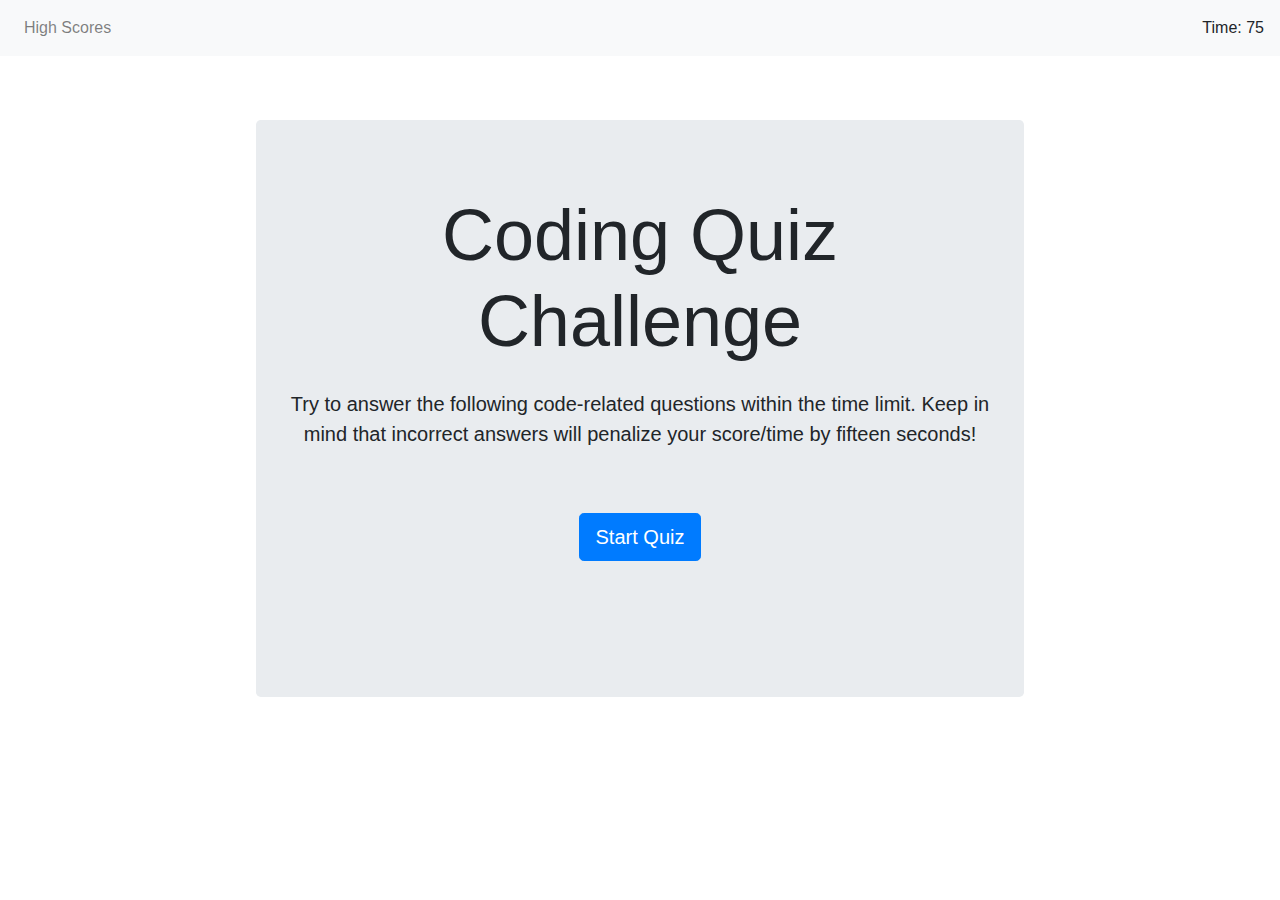
<file: index.html>
<!DOCTYPE html>
<html lang="en">
  <head>
    <meta charset="UTF-8" />
    <meta name="viewport" content="width=device-width, initial-scale=1.0" />
    <link rel="stylesheet" href="./assets/css/styles.css" />
    <link rel="shortcut icon" href="./assets/favicon.ico" type="image/x-icon" />
    <link
      rel="stylesheet"
      href="https://stackpath.bootstrapcdn.com/bootstrap/4.5.2/css/bootstrap.min.css"
      integrity="sha384-JcKb8q3iqJ61gNV9KGb8thSsNjpSL0n8PARn9HuZOnIxN0hoP+VmmDGMN5t9UJ0Z"
      crossorigin="anonymous"
    />
    <title>JS Trivia Quiz</title>
  </head>
  <body>
    <nav class="navbar navbar-expand-lg navbar-light bg-light">
      <link rel="stylesheet" href="./assets/demoPics/questionPic.jpg" />
      <ul class="navbar-nav mr-auto">
        <li class="nav-item">
          <a class="nav-link" href="./highScores.html">High Scores</a>
        </li>
      </ul>
      <p class="my-2 my-lg-0 timer">Timer: 0</p>
    </nav>
    <!--Opening Screen-->
    <div class="jumbotron jumbo-margins text-center pt-4">
      <h1 class="display-3 titleSection mt-5">Coding Quiz Challenge</h1>
      <p class="lead titleSection mt-4">
        Try to answer the following code-related questions within the time
        limit. Keep in mind that incorrect answers will penalize your score/time
        by fifteen seconds!
      </p>
      <a
        class="btn btn-primary btn-lg button titleSection mt-5"
        href="#"
        role="button"
        >Start Quiz</a
      >
      <p
        class="questionText questionSection hidden titleSection largerText mb-5 underline"
      ></p>
      <!--Questions Section-->
      <a
        class="btn btn-primary btn-md button mb-3 answerButton1 questionSection hidden"
        href="#"
        role="button"
        >Button1 </a
      ><br />
      <a
        class="btn btn-primary btn-md button mb-3 answerButton2 questionSection hidden"
        href="#"
        role="button"
        >Button2 </a
      ><br />
      <a
        class="btn btn-primary btn-md button mb-3 answerButton3 questionSection hidden"
        href="#"
        role="button"
        >Button3 </a
      ><br />
      <a
        class="btn btn-primary btn-md button answerButton4 questionSection hidden mb-3"
        href="#"
        role="button"
        >Button4
      </a>
      <h3 class="rightOrWrongText questionSection hidden"></h3>
      <h2 class="quizFinished hidden">All done!</h2>
      <p class="quizFinished hidden yourFinalScore"></p>
      <input
        type="text"
        value=""
        placeholder="Enter Name Here"
        class="quizFinished hidden nameInput"
      />
      <button type="submit" class="btn btn-primary quizFinished hidden submit">
        Submit
      </button>
      <br />
    </div>
    <script src="./assets/js/main.js"></script>
    <script
      src="https://code.jquery.com/jquery-3.5.1.slim.min.js"
      integrity="sha384-DfXdz2htPH0lsSSs5nCTpuj/zy4C+OGpamoFVy38MVBnE+IbbVYUew+OrCXaRkfj"
      crossorigin="anonymous"
    ></script>
    <script
      src="https://cdn.jsdelivr.net/npm/popper.js@1.16.1/dist/umd/popper.min.js"
      integrity="sha384-9/reFTGAW83EW2RDu2S0VKaIzap3H66lZH81PoYlFhbGU+6BZp6G7niu735Sk7lN"
      crossorigin="anonymous"
    ></script>
    <script
      src="https://stackpath.bootstrapcdn.com/bootstrap/4.5.2/js/bootstrap.min.js"
      integrity="sha384-B4gt1jrGC7Jh4AgTPSdUtOBvfO8shuf57BaghqFfPlYxofvL8/KUEfYiJOMMV+rV"
      crossorigin="anonymous"
    ></script>
  </body>
</html>
</file>
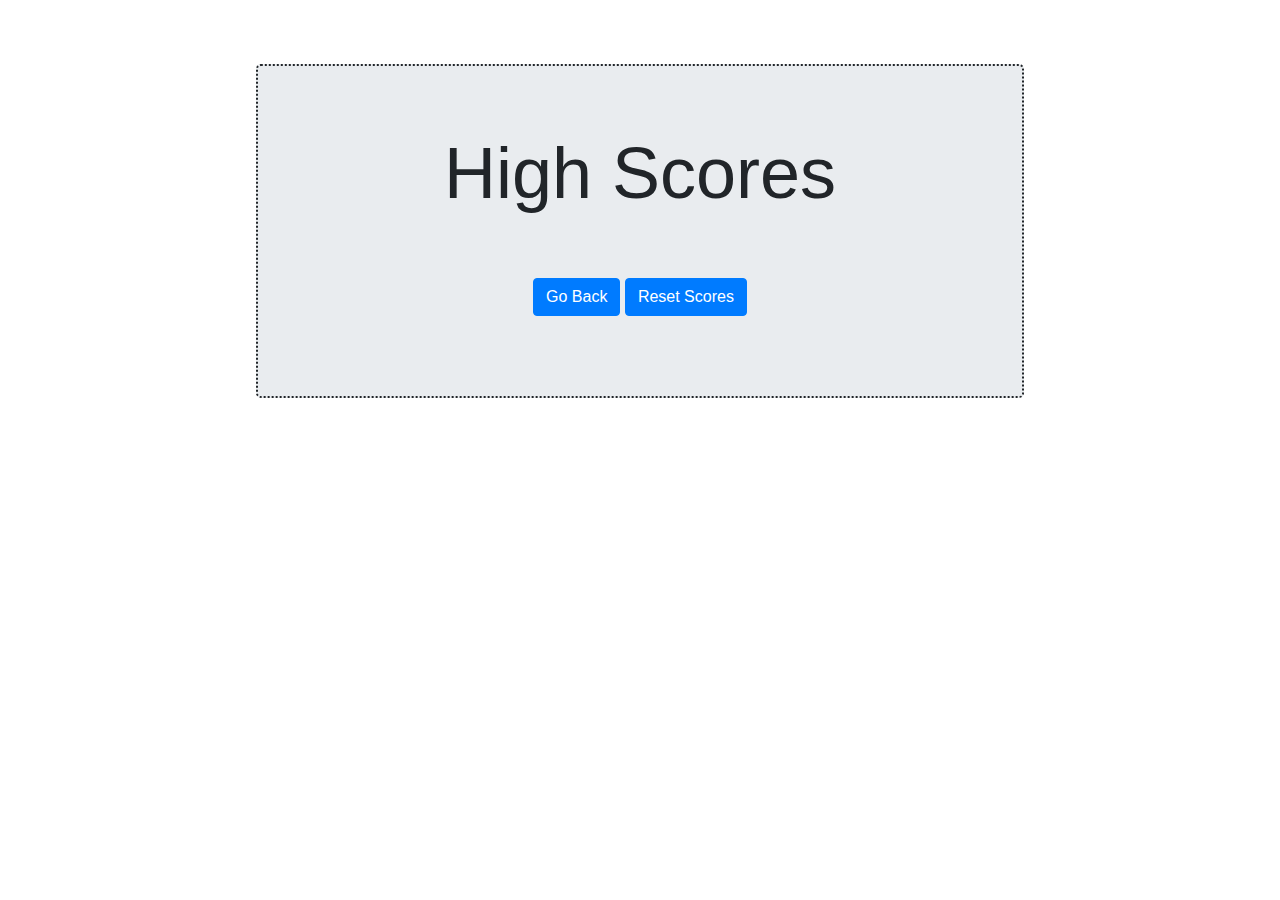
<file: highScores.html>
<!DOCTYPE html>
<html lang="en">
  <head>
    <meta charset="UTF-8" />
    <meta name="viewport" content="width=device-width, initial-scale=1.0" />
    <link rel="stylesheet" href="./assets/css/styles.css" />
    <link rel="shortcut icon" href="./assets/favicon.ico" type="image/x-icon" />
    <link
      rel="stylesheet"
      href="https://stackpath.bootstrapcdn.com/bootstrap/4.5.2/css/bootstrap.min.css"
      integrity="sha384-JcKb8q3iqJ61gNV9KGb8thSsNjpSL0n8PARn9HuZOnIxN0hoP+VmmDGMN5t9UJ0Z"
      crossorigin="anonymous"
    />
    <title>High Scores</title>
  </head>
  <body>
    <div class="jumbotron jumbo-margins text-center dottedBorder borderColor">
      <h1 class="display-3 titleSection blinkdiv">High Scores</h1>
      <br />
      <div class="highScoresJumbo"></div>
      <div class="buttonSection">
        <a
          class="btn btn-primary btn-md button mb-3 goBack"
          href="#"
          role="button"
          >Go Back
        </a>
        <a
          class="btn btn-primary btn-md button mb-3 resetScores"
          href="#"
          role="button"
          >Reset Scores
        </a>
      </div>
    </div>
    <script src="./assets/js/highScores.js"></script>
    <script
      src="https://code.jquery.com/jquery-3.5.1.slim.min.js"
      integrity="sha384-DfXdz2htPH0lsSSs5nCTpuj/zy4C+OGpamoFVy38MVBnE+IbbVYUew+OrCXaRkfj"
      crossorigin="anonymous"
    ></script>
    <script
      src="https://cdn.jsdelivr.net/npm/popper.js@1.16.1/dist/umd/popper.min.js"
      integrity="sha384-9/reFTGAW83EW2RDu2S0VKaIzap3H66lZH81PoYlFhbGU+6BZp6G7niu735Sk7lN"
      crossorigin="anonymous"
    ></script>
    <script
      src="https://stackpath.bootstrapcdn.com/bootstrap/4.5.2/js/bootstrap.min.js"
      integrity="sha384-B4gt1jrGC7Jh4AgTPSdUtOBvfO8shuf57BaghqFfPlYxofvL8/KUEfYiJOMMV+rV"
      crossorigin="anonymous"
    ></script>
    <script src="https://ajax.googleapis.com/ajax/libs/jquery/3.5.1/jquery.min.js"></script>
  </body>
</html>
</file>
<file: assets/css/styles.css>
/* Adds jumbotron margins on larger screens */ 
@media screen and (min-width: 850px) {
    .jumbo-margins {
        margin-left: 20%;
        margin-right: 20%; 
        margin-top: 5%;
    }
  }


/*hides elements*/ 
.hidden{ 
    display:none !important;
}

.largerText{
    font-size: x-large;
}

.underline{
    border-bottom: 2px solid lightgray;
    padding-bottom: 10px;
}

.dottedBorder {border: 2px dotted;}

/* altered from https://stackoverflow.com/questions/18582555/change-color-with-css-over-time-back-and-forth*/
/*alternates color festively!*/ 
@keyframes colorChange {  
    0% { color: blue; }
    25% { color: purple; }
    75% { color: red; }
    100% { color: green; }
  }
  
  .blinkdiv {
      height: 100px;
      -webkit-animation-name: colorChange;  
      -webkit-animation-iteration-count: infinite;  
      -webkit-animation-duration: 4s; 
  }   

  @keyframes borderColor {  
    0% { border-color: blue; }
    25% { border-color: purple; }
    75% { border-color: red; }
    100% { border-color: green; }
  }
  
  .borderColor {
      -webkit-animation-name: borderColor;  
      -webkit-animation-iteration-count: infinite;  
      -webkit-animation-duration: 4s; 
  }
</file>
